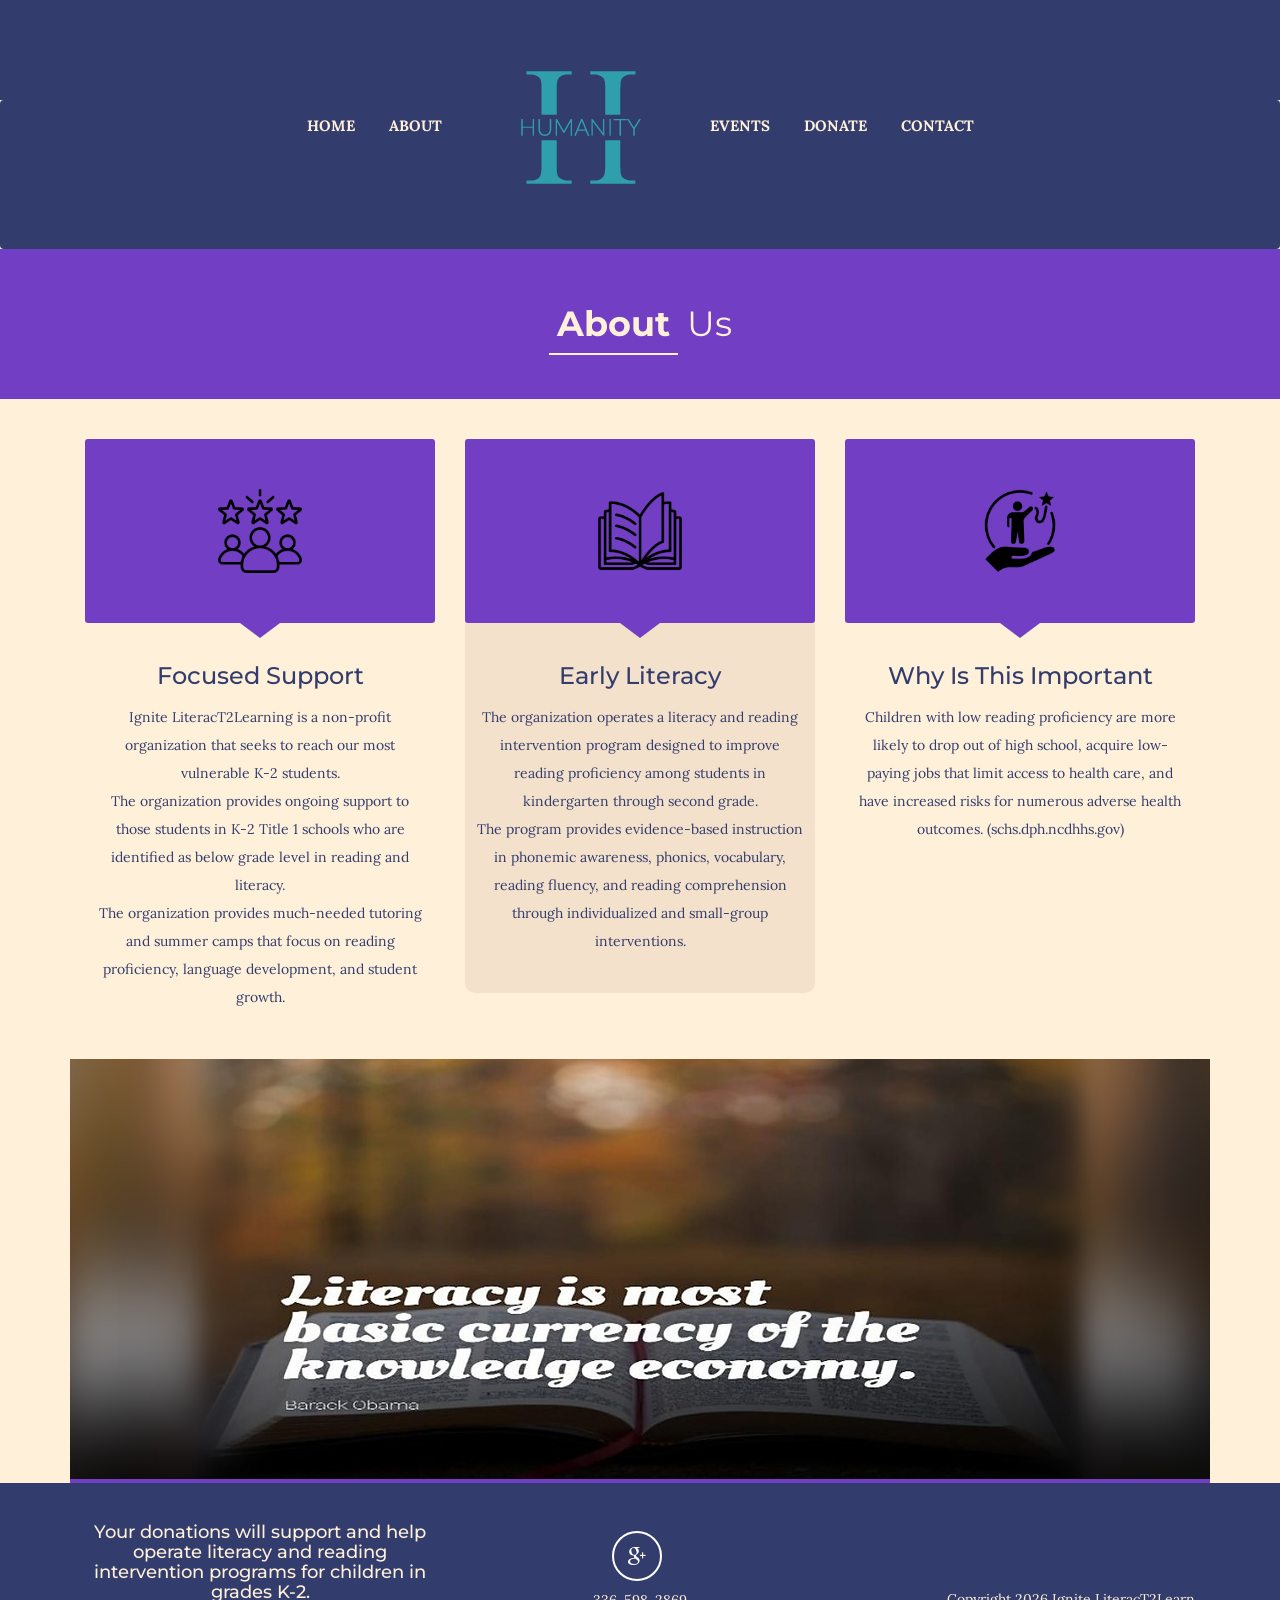
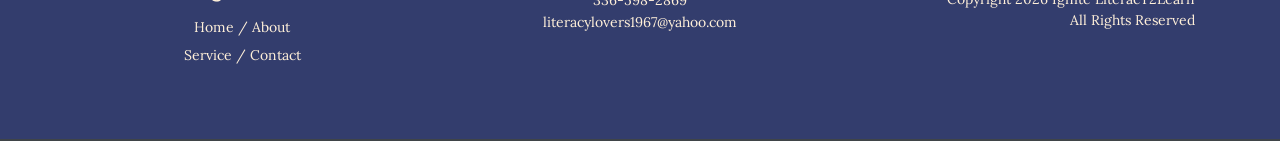
<file: about.html>
<!DOCTYPE html>
<html lang="en">
    <head>
        <meta http-equiv="content-type" content="text/html; charset=UTF-8">
        <meta charset="utf-8">
        <title>Ignite LiteracT2Learn</title>
        <meta name="generator" content="Bootply" />
        <meta name="viewport" content="width=device-width, initial-scale=1, maximum-scale=1">
        <!-- Latest compiled and minified CSS -->
        <link rel="stylesheet" href="css/bootstrap.min.css">
        <!--[if lt IE 9]>
            <script src="//html5shim.googlecode.com/svn/trunk/html5.js"></script>
        <![endif]-->
        <link href="css/styles.css" rel="stylesheet">
        <link rel="stylesheet" href="css/demo.css" />
        <link rel="stylesheet" href="css/testimonial.css" />
        <link rel="stylesheet" href="css/font-awesome.min.css">
        <link href='http://fonts.googleapis.com/css?family=Poiret+One' rel='stylesheet' type='text/css'>
    </head>
    <body>
    <div class="header container">
      <div class="visible-xs visible-sm col-xs-12 col-sm-12 text-center sm-logo">
        <a rel="home" href="index.html">
          <img src="img/logo.png" width="200" alt="logo">
        </a>
      </div>
    </div>
        <div class="navbar" role="navigation">
            <div class="navbar-header">
                <button type="button" class="navbar-toggle" data-toggle="collapse" data-target=".navbar-collapse">
                <span class="sr-only">Toggle navigation</span>
                <span class="icon-bar"></span>
                <span class="icon-bar"></span>
                <span class="icon-bar"></span>
                </button>
            </div>
            <div class="collapse navbar-collapse">
                <ul class="nav navbar-nav">
                    <li><a href="index.html">Home</a></li>
                    <li class="selected"><a href="about.html">About</a></li>
                    <li class= "hidden-xs hidden-sm">
                     <a rel="home" href="index.html"><img class="logo" src="img/logo.png" width="200" alt="logo"></a>
                    </li>
                    <li><a href="event.html">Events</a></li>
                    <li><a href="donate.html">Donate</a></li>
                    <li><a href="contact.html">Contact</a></li>
                </ul>
            </div>
        </div>
    <div class="divider col-sm-12 col-xs-12 col-md-12">
            <div class="header-text"><span>About</span> Us</div>
        </div>

     <div class="container">
                <div class="col-md-4">
                  <div class="service-features">
                  <div class="img-container">
                    <img src="images/costumer.png" alt="Service Features">
                  </div>
                    <h3>Focused Support</h3>
                    <p> Ignite LiteracT2Learning is a non-profit organization that seeks to reach our most vulnerable K-2 students. <br>The organization provides ongoing support to those students in K-2 Title 1 schools who are identified as below grade level in reading and literacy.<br> The organization provides much-needed tutoring and summer camps that focus on reading proficiency, language development, and student growth. </p>
                  </div>
                </div><!-- END ONE THIRD COLUMN -->

                <div class="col-md-4">
                  <div class="service-features service-features2">
                  <div class="img-container">
                    <img src="images/book.png" alt="Service Features">
                  </div>

                    <h3>Early Literacy</h3>
                    <p> The organization operates a literacy and reading intervention program designed to improve
reading proficiency among students in kindergarten through second grade.<br> The program
provides evidence-based instruction in phonemic awareness, phonics, vocabulary, reading
fluency, and reading comprehension through individualized and small-group interventions.</p>
                  </div>

                </div><!-- END ONE THIRD COLUMNS -->

                <div class="col-md-4">
                  <div class="service-features">
                  <div class="img-container">
                    <img src="images/nurturing.png" alt="Service Features">
                  </div>
                    <h3>Why Is This Important</h3>
                    <p>Children with low reading proficiency are more likely to drop out of high school, acquire low-paying jobs that limit access to health care, and have increased risks for numerous adverse health outcomes. (schs.dph.ncdhhs.gov)</p>
                  </div>
                </div><!-- END ONE THIRD COLUMNS -->

<div class="full-width-img">
                <img src="images/ab.jpg" alt="2016">
            </div>


            </div><!-- END ROW -->

    <!-- ============FOOTER============= -->

    <!-- ============FOOTER============= -->
      <footer id="footer"> 
        <div class="footer-content container">
          <div class="footer-adress text-center col-xs-12 col-sm-4 col-md-4">
                <h4>Your donations will support and help operate literacy and reading intervention programs for children in grades K-2.</h4>
                <ul class="footer-menus">
                  <li>Home /</li>
                  <li>About </li><br />
                  <li>Service /</li>
                  <li>Contact</li>
                </ul>
            </div>
            <div class="footer-second col-xs-12 col-sm-4 col-md-4">
              <div class="social-block text-center">
                <div class="social-share">
                  <i class="fa fa-2x  fa-google-plus"></i>
                </div>
              </div>
               <p class="text-center footer-text1"> 336-598-2869</p>
                <p class="text-center footer-text">literacylovers1967@yahoo.com</p></div>
            <div class="footer-third col-xs-12 col-sm-4 col-md-4">
              <div class="copyright">
                  <span>Copyright 2026 Ignite LiteracT2Learn</span><br>
                  <span>All Rights Reserved</span>
              </div>
            </div>
        </div>
        <div class="move-top-page">
      </div>
    </footer>

    <!-- script references -->
        <script src="js/jquery.min.js"></script>
        <script src="js/bootstrap.min.js"></script>
        <script src="js/nav-hover.min.js"></script>
        <script type="text/javascript" src="js/jquery.bxslider.min.js"></script>
        <script type="text/javascript" src="js/main.js"></script>
    <!-- Place in the <head>, after the three links -->
    <script>
     $('.testimonials-slider').bxSlider({
      slideWidth: 800,
      minSlides: 1,
      maxSlides: 1,
      slideMargin: 32,
      auto: true,
      autoControls: true
      });
    </script>
        <script type="text/javascript">
        </script>
    </body>
</html>
</file>
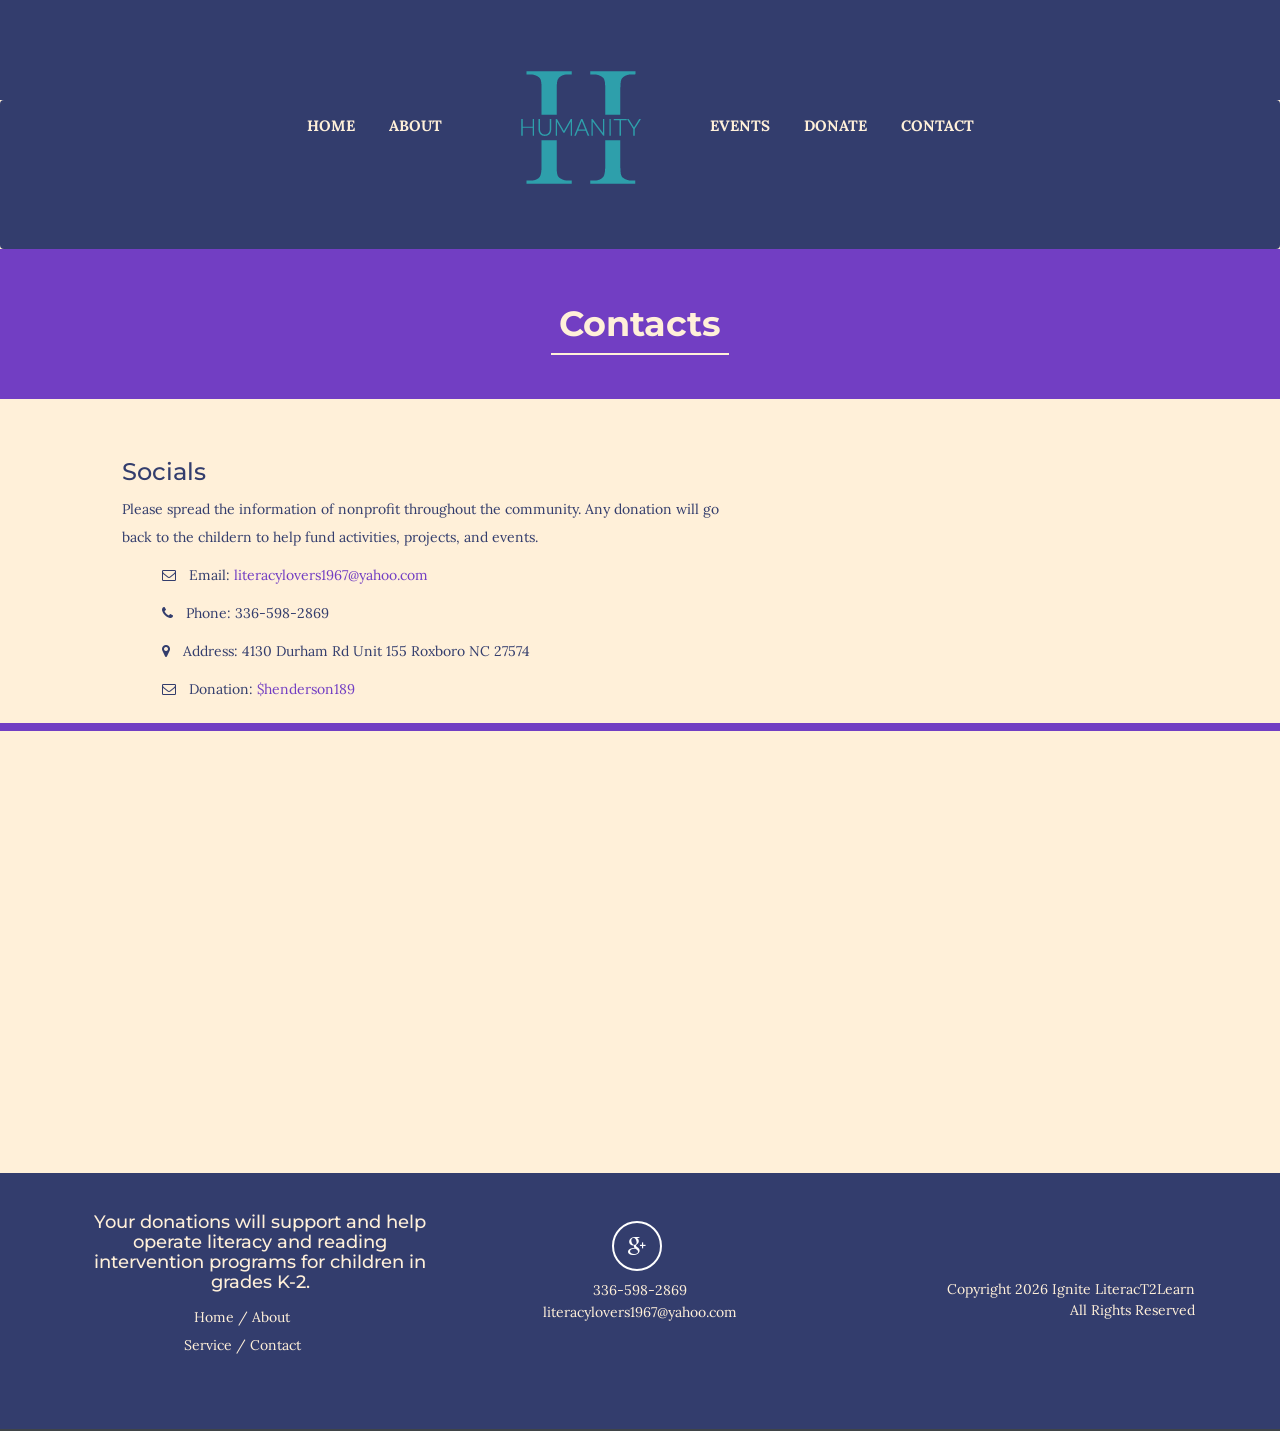
<file: contact.html>
<!DOCTYPE html>
<html lang="en">
    <head>
        <meta http-equiv="content-type" content="text/html; charset=UTF-8">
        <meta charset="utf-8">
        <title>Ignite LiteracT2Learn</title>
        <meta name="generator" content="Bootply" />
        <meta name="viewport" content="width=device-width, initial-scale=1, maximum-scale=1">
        <!-- Latest compiled and minified CSS -->
        <link rel="stylesheet" href="css/bootstrap.min.css">
        <!--[if lt IE 9]>
            <script src="//html5shim.googlecode.com/svn/trunk/html5.js"></script>
        <![endif]-->
        <link href="css/styles.css" rel="stylesheet">
        <link rel="stylesheet" href="css/demo.css" />
        <link rel="stylesheet" href="css/testimonial.css" />
        <link rel="stylesheet" href="css/font-awesome.min.css">
        <link href='http://fonts.googleapis.com/css?family=Poiret+One' rel='stylesheet' type='text/css'>
    </head>
    <body>
    <div class="header container">
      <div class="visible-xs visible-sm col-xs-12 col-sm-12 text-center sm-logo">
        <a rel="home" href="index.html">
          <img src="img/logo.png" width="200" alt="logo">
        </a>
      </div>
    </div>
        <div class="navbar" role="navigation">
            <div class="navbar-header">
                <button type="button" class="navbar-toggle" data-toggle="collapse" data-target=".navbar-collapse">
                <span class="sr-only">Toggle navigation</span>
                <span class="icon-bar"></span>
                <span class="icon-bar"></span>
                <span class="icon-bar"></span>
                </button>
            </div>
            <div class="collapse navbar-collapse">
                <ul class="nav navbar-nav">
                    <li><a href="index.html">Home</a></li>
                    <li><a href="about.html">About</a></li>
                    <li class= "hidden-xs hidden-sm">
                     <a rel="home" href="index.html"><img class="logo" src="img/logo.png" width="200" alt="logo"></a>
                    </li>
                    <li><a href="event.html">Events</a></li>
                    <li><a href="donate.html">Donate</a></li>
                    <li class="selected"><a href="contact.html">Contact</a></li>
                </ul>
            </div>
        </div>
     <div class="divider col-sm-12 col-xs-12 col-md-12">
            <div class="header-text"><span>Contacts</span></div>
        </div>

                    <div class="col-md-6 col-md-offset-1 col-sm-7 col-xs-12">

                        <div class="widget">
                            <h3 class="widget-title style5">Socials</h3>
                            <p>Please spread the information of nonprofit throughout the community. Any donation will go back to the childern to help fund activities, projects, and events.</p>
                            <ul class="clearfix">
                                <li>
                                    <p><span class="fa fa-envelope-o"></span>Email: <a href="literacylovers1967@yahoo.com">literacylovers1967@yahoo.com</a></p>
                                </li>
                                <li>
                                    <p><span class="fa fa-phone"></span>Phone: 336-598-2869</p>
                                </li>
                                <li>
                                    <p><span class="fa fa-map-marker"></span>Address: 4130 Durham Rd Unit 155 Roxboro NC 27574</p>
                                </li>
                                <li>
                                    <p><span class="fa fa-envelope-o"></span>Donation: <a href="https://www.paypal.com/ncp/payment/FCAS4KCHADWKU">$henderson189</a></p>
                                </li>
                            </ul>
                        </div>
                        <!-- widget -->

                    </div>
                    <!-- col-md-7 -->

                </div><!-- End Contact Form Area -->
            </div><!-- End Inner -->
          </div>
            <!-- wrapper -->
        </section>
        <div class="mapouter">
  <div class="gmap_canvas">
    <iframe 
      class="gmap_iframe" 
      width="100%" 
      frameborder="0" 
      scrolling="no" 
      marginheight="0" 
      marginwidth="0" 
      src="https://maps.google.com/maps?width=400&height=450&hl=en&q=4130+Durham+Rd+Unit+155+Roxboro+NC+27574&t=&z=14&ie=UTF8&iwloc=B&output=embed">
    </iframe>
  </div>
</div>

<style>
.mapouter {
  position: relative;
  text-align: right;
  width: 100%;
  height: 450px;
  overflow: hidden; /* prevents child overflow from causing layout overlap */
}
.gmap_canvas {
  overflow: hidden;
  background: none !important;
  width: 100%;
  height: 450px;
}
.gmap_iframe {
  width: 100% !important;
  height: 450px !important;
  border: 0;
}
</style>

    <!-- ============FOOTER============= -->

      <footer id="footer"> 
        <div class="footer-content container">
          <div class="footer-adress text-center col-xs-12 col-sm-4 col-md-4">
                <h4> Your donations will support and help operate literacy and reading intervention programs for children in grades K-2.</h4>
                <ul class="footer-menus">
                  <li>Home /</li>
                  <li>About </li><br />
                  <li>Service /</li>
                  <li>Contact</li>
                </ul>
            </div>
            <div class="footer-second col-xs-12 col-sm-4 col-md-4">
              <div class="social-block text-center">
                <div class="social-share">
                  <i class="fa fa-2x  fa-google-plus"></i>
                </div>
              </div>
               <p class="text-center footer-text1"> 336-598-2869</p>
                <p class="text-center footer-text">literacylovers1967@yahoo.com</p></div>
            <div class="footer-third col-xs-12 col-sm-4 col-md-4">
              <div class="copyright">
                  <span>Copyright 2026 Ignite LiteracT2Learn</span><br>
                  <span>All Rights Reserved</span>
              </div>
            </div>
        </div>
        <div class="move-top-page">
      </div>
    </footer>


  <!-- script references -->
    <script src="js/jquery.min.js"></script>
    <script src="js/bootstrap.min.js"></script>
    <script src="js/nav-hover.min.js"></script>
    <script type="text/javascript" src="js/jquery.bxslider.min.js"></script>
    <script type="text/javascript" src="js/main.js"></script>
    <!-- Place in the <head>, after the three links -->
    <script>
     $('.testimonials-slider').bxSlider({
      slideWidth: 800,
      minSlides: 1,
      maxSlides: 1,
      slideMargin: 32,
      auto: true,
      autoControls: true
      });
    </script>
    <script type="text/javascript">
    </script>
  </body>
</html>
</file>
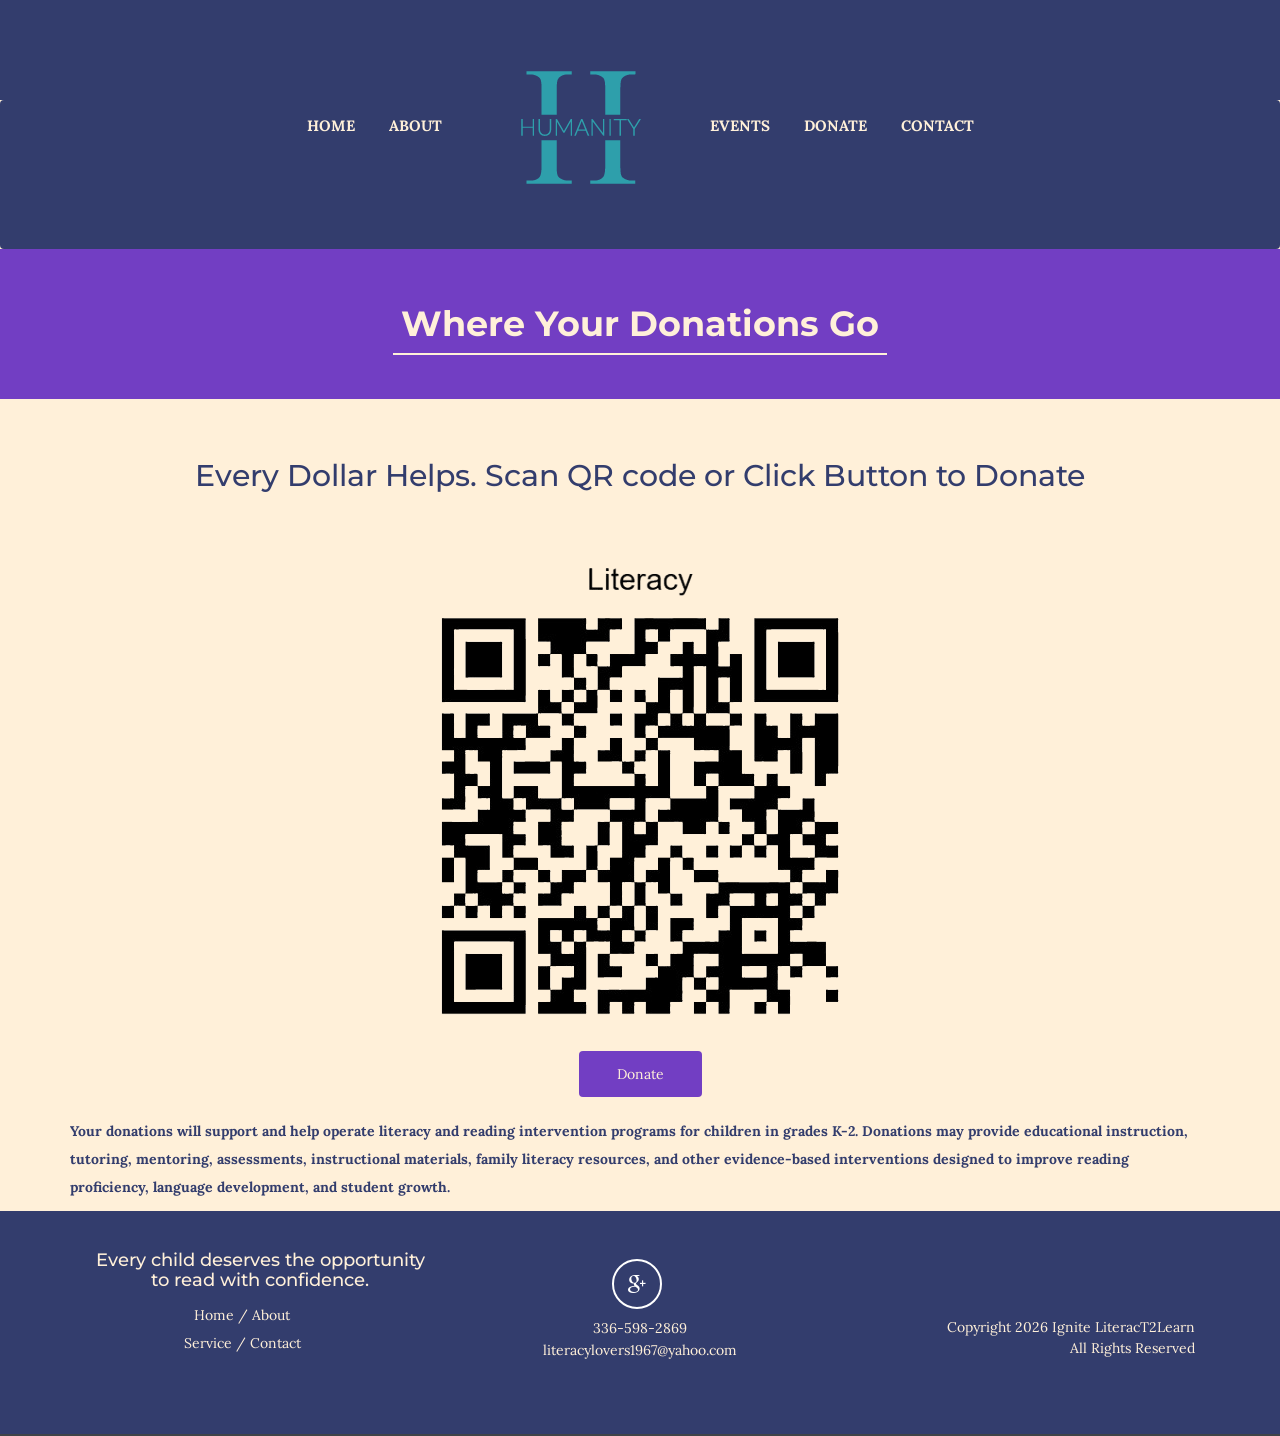
<file: donate.html>
<!DOCTYPE html>
<html lang="en">
    <head>
        <meta http-equiv="content-type" content="text/html; charset=UTF-8">
        <meta charset="utf-8">
        <title>Ignite LiteracT2Learn</title>
        <meta name="generator" content="Bootply" />
        <meta name="viewport" content="width=device-width, initial-scale=1, maximum-scale=1">
        <!-- Latest compiled and minified CSS -->
        <link rel="stylesheet" href="css/bootstrap.min.css">
        <!--[if lt IE 9]>
        <script src="//html5shim.googlecode.com/svn/trunk/html5.js"></script>
        <![endif]-->
        <link href="css/styles.css" rel="stylesheet">
        <link rel="stylesheet" href="css/demo.css" />
        <link rel="stylesheet" href="css/testimonial.css" />
        <link rel="stylesheet" href="css/font-awesome.min.css">
        <link href='http://fonts.googleapis.com/css?family=Poiret+One' rel='stylesheet' type='text/css'>
    </head>
    <body>
    <div class="header container">
      <div class="visible-xs visible-sm col-xs-12 col-sm-12 text-center sm-logo">
        <a rel="home" href="index.html">
          <img src="img/logo.png" width="200" alt="logo">
        </a>
      </div>
    </div>
        <div class="navbar" role="navigation">
            <div class="navbar-header">
                <button type="button" class="navbar-toggle" data-toggle="collapse" data-target=".navbar-collapse">
                <span class="sr-only">Toggle navigation</span>
                <span class="icon-bar"></span>
                <span class="icon-bar"></span>
                <span class="icon-bar"></span>
                </button>
            </div>
            <div class="collapse navbar-collapse">
                <ul class="nav navbar-nav">
                    <li><a href="index.html">Home</a></li>
                    <li><a href="about.html">About</a></li>
                    <li class= "hidden-xs hidden-sm">
                     <a rel="home" href="index.html"><img class="logo" src="img/logo.png" width="200" alt="logo"></a>
                    </li>
                    <li><a href="event.html">Events</a></li>
                    <li class="selected"><a href="donate.html">Donate</a></li>
                    <li><a href="contact.html">Contact</a></li>
                </ul>
            </div>
        </div>
        <div class="divider col-sm-12 col-xs-12 col-md-12">
            <div class="header-text"><span>Where Your Donations Go</span> </div>
        </div>
        <div class="col-md-12 container">
            <div class="donate-content">
              <div class="donate-body">
                <div class="accent-rule-short"></div>
                <h2>Every Dollar Helps. Scan QR code or Click Button to Donate</h2>
                <br>
                <img src="img/paypal-removebg-preview.png" alt="donate">
                <br>
                <a href="https://www.paypal.com/ncp/payment/FCAS4KCHADWKU">
                <button type="button" class="btn btn-tertiary btn-xl btn-rounded-edge" data-dismiss="donate">Donate</button>
              </a>
                <br><br>
            </div>
          </div>
        </div>
        <div class="container donate-text">
        <p><b>
          Your donations will support and help operate literacy and reading intervention programs for children in grades K-2. Donations may provide educational instruction, tutoring, mentoring, assessments, instructional materials, family literacy resources, and other evidence-based interventions designed to improve reading proficiency, language development, and student growth.
        </p>  </b>
        </div>
    </div><!-- stat -->
  </div>


    <!-- ============FOOTER============= -->

  <footer id="footer"> 
        <div class="footer-content container">
          <div class="footer-adress text-center col-xs-12 col-sm-4 col-md-4">
                <h4>Every child deserves the opportunity to read with confidence.</h4>
                <ul class="footer-menus">
                  <li>Home /</li>
                  <li>About </li><br />
                  <li>Service /</li>
                  <li>Contact</li>
                </ul>
            </div>
            <div class="footer-second col-xs-12 col-sm-4 col-md-4">
              <div class="social-block text-center">
                <div class="social-share">
                  <i class="fa fa-2x  fa-google-plus"></i>
                </div>
              </div>
               <p class="text-center footer-text1"> 336-598-2869</p>
                <p class="text-center footer-text">literacylovers1967@yahoo.com</p></div>
            <div class="footer-third col-xs-12 col-sm-4 col-md-4">
              <div class="copyright">
                  <span>Copyright 2026 Ignite LiteracT2Learn</span><br>
                  <span>All Rights Reserved</span>
              </div>
            </div>
        </div>
        <div class="move-top-page">
      </div>
    </footer>

    <!-- script references -->
        <script src="js/jquery.min.js"></script>
        <script src="js/bootstrap.min.js"></script>
        <script src="js/nav-hover.min.js"></script>
        <script type="text/javascript" src="js/jquery.bxslider.min.js"></script>
        <script type="text/javascript" src="js/main.js"></script>
    <!-- Place in the <head>, after the three links -->
    <script>
     $('.testimonials-slider').bxSlider({
      slideWidth: 800,
      minSlides: 1,
      maxSlides: 1,
      slideMargin: 32,
      auto: true,
      autoControls: true
      });
    </script>
        <script type="text/javascript">
        </script>
    </body>
</html>
</file>
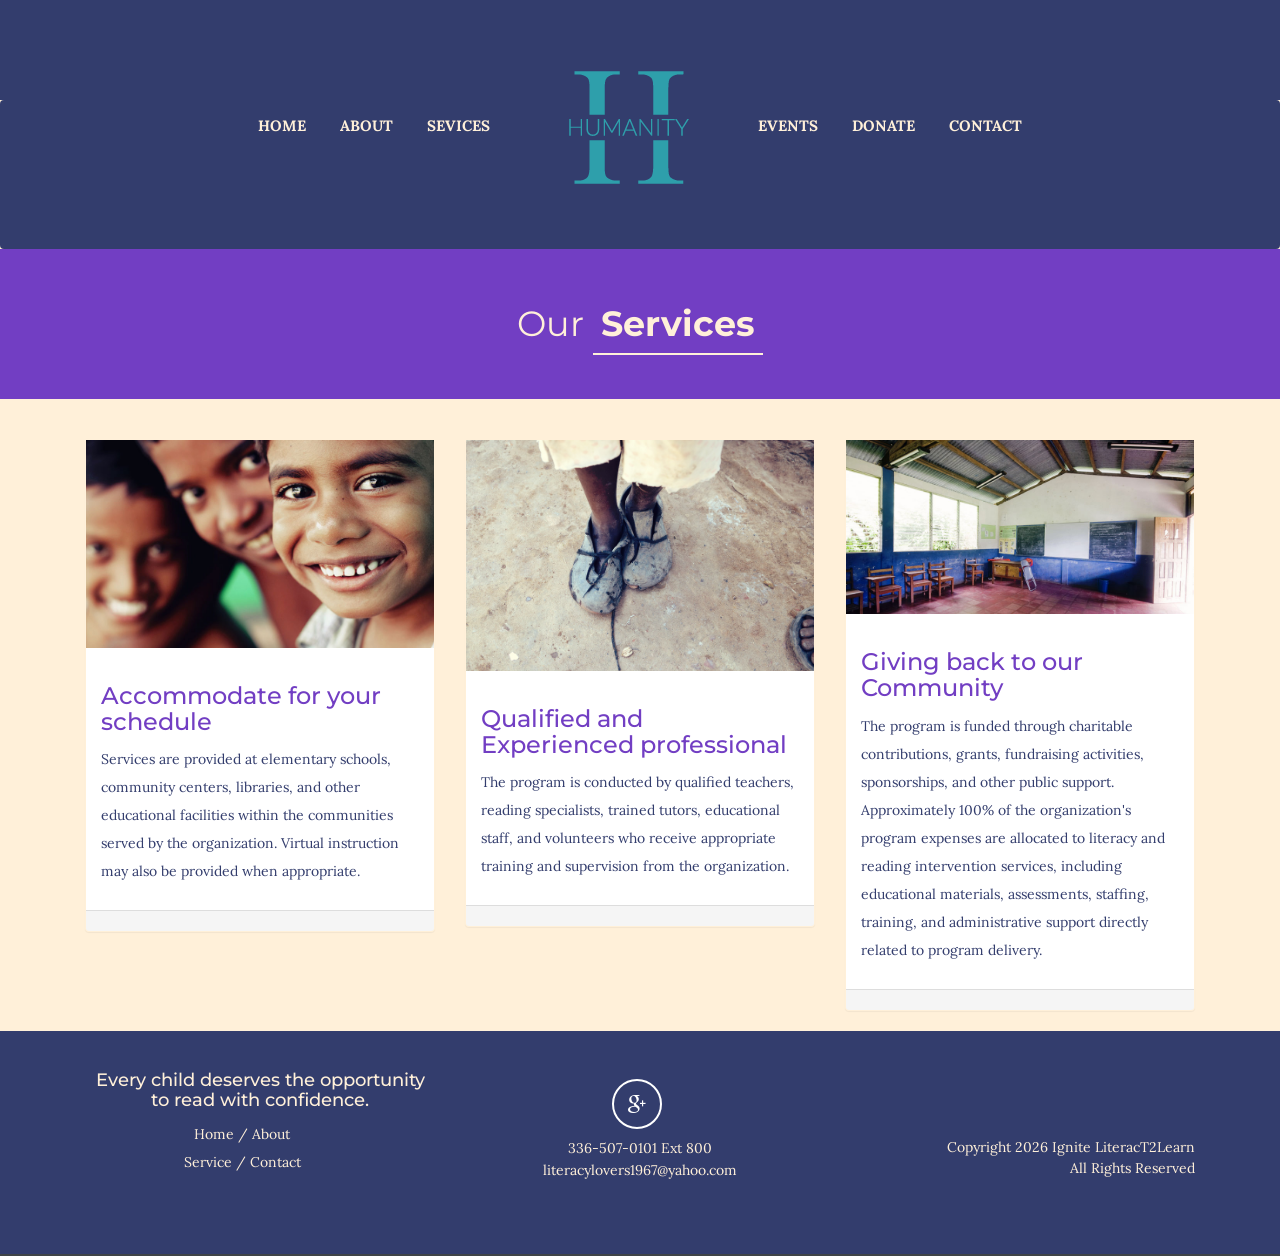
<file: service.html>
<!DOCTYPE html>
<html lang="en">
    <head>
        <meta http-equiv="content-type" content="text/html; charset=UTF-8">
        <meta charset="utf-8">
        <title>Ignite LiteracT2Learn</title>
        <meta name="generator" content="Bootply" />
        <meta name="viewport" content="width=device-width, initial-scale=1, maximum-scale=1">
        <!-- Latest compiled and minified CSS -->
        <link rel="stylesheet" href="css/bootstrap.min.css">
        <!--[if lt IE 9]>
            <script src="//html5shim.googlecode.com/svn/trunk/html5.js"></script>
        <![endif]-->
        <link href="css/styles.css" rel="stylesheet">
        <link rel="stylesheet" href="css/demo.css" />
        <link rel="stylesheet" href="css/testimonial.css" />
        <link rel="stylesheet" href="css/font-awesome.min.css">
        <link href='http://fonts.googleapis.com/css?family=Poiret+One' rel='stylesheet' type='text/css'>
    </head>
    <body>
    <div class="header container">
      <div class="visible-xs visible-sm col-xs-12 col-sm-12 text-center sm-logo">
        <a rel="home" href="index.html">
          <img src="img/logo.png" width="200" alt="logo">
        </a>
      </div>
    </div>
        <div class="navbar" role="navigation">
            <div class="navbar-header">
                <button type="button" class="navbar-toggle" data-toggle="collapse" data-target=".navbar-collapse">
                <span class="sr-only">Toggle navigation</span>
                <span class="icon-bar"></span>
                <span class="icon-bar"></span>
                <span class="icon-bar"></span>
                </button>
            </div>
            <div class="collapse navbar-collapse">
                <ul class="nav navbar-nav">
                    <li><a href="index.html">Home</a></li>
                    <li><a href="about.html">About</a></li>
                    <li class="selected"><a href="service.html">Sevices</a></li>
                    <li class= "hidden-xs hidden-sm">
                     <a rel="home" href="index.html"><img class="logo" src="img/logo.png" width="200" alt="logo"></a>
                    </li>
                    <li><a href="event.html">Events</a></li>
                    <li><a href="donate.html">Donate</a></li>
                    <li><a href="contact.html">Contact</a></li>
                </ul>
            </div>
        </div>
        <div class="divider col-sm-12 col-xs-12 col-md-12">
            <div class="header-text"> Our <span>Services</span></div>
        </div>

        <section id="blog-isotope" class="subpage bg-white">
        <div class="overlay-light">
            <div id="content" class="container">
                <!-- posts -->
                <div class="posts">
                    <!-- post 1 -->
                    <div class="post item col-md-4 col-xs-12 col-sm-4">
                           <div class="panel">
                                  <div class="panel-header">
                                     <img src="img/blog-bg-children-02.jpg" class="img-responsive"  alt="image"/>
                                  </div>
                                  <div class="panel-body">
                                       <h3 class="post-title"><a href="blog-post.html">Accommodate for your schedule</a></h3>

                                        <p>Services are provided at elementary schools, community centers, libraries, and other
educational facilities within the communities served by the organization. Virtual instruction
may also be provided when appropriate.</p>
                                  </div>
                                  <div class="panel-footer">
                                    <div class="clearfix"></div>
                                  </div>
                            </div>
                    </div>
                    <!-- post 2 -->
                    <div class="post item col-md-4 col-xs-12 col-sm-4">
                           <div class="panel">
                                  <div class="panel-header">
                                     <img src="img/gal-bg-feet-01.jpg" class="img-responsive"  alt="image"/>
                                  </div>
                                  <div class="panel-body">
                                       <h3 class="post-title"><a href="blog-post.html">Qualified and Experienced professional</a></h3>

                                        <p>The program is conducted by qualified teachers, reading specialists, trained tutors,
educational staff, and volunteers who receive appropriate training and supervision from
the organization.</p>
                                  </div>
                                  <div class="panel-footer">
                                    <div class="clearfix"></div>
                                  </div>
                            </div>
                    </div>
                    <!-- post 3 -->
                    <div class="post item col-md-4 col-xs-12 col-sm-4">
                           <div class="panel">
                                  <div class="panel-header">
                                     <img src="img/blog-bg-school-01.jpg" class="img-responsive"  alt="image"/>
                                  </div>
                                  <div class="panel-body">
                                       <h3 class="post-title"><a href="blog-post.html">Giving back to our Community</a></h3>

                                        <p>The program is funded through charitable contributions, grants, fundraising activities,
sponsorships, and other public support. Approximately 100% of the organization's program
expenses are allocated to literacy and reading intervention services, including educational
materials, assessments, staffing, training, and administrative support directly related to
program delivery.</p>
                                  </div>
                                  <div class="panel-footer">
                                    <div class="clearfix"></div>
                                  </div>
                            </div>
                    </div>


                <!-- pager -->
            </div>
         </div><!-- /end overlay -->
      </section><!--=== / END blog ===-->

    <!-- ============FOOTER============= -->
      <footer id="footer"> 
        <div class="footer-content container">
          <div class="footer-adress text-center col-xs-12 col-sm-4 col-md-4">
                <h4>Every child deserves the opportunity to read with confidence.</h4>
                <ul class="footer-menus">
                  <li>Home /</li>
                  <li>About </li><br />
                  <li>Service /</li>
                  <li>Contact</li>
                </ul>
            </div>
            <div class="footer-second col-xs-12 col-sm-4 col-md-4">
              <div class="social-block text-center">
                <div class="social-share">
                  <i class="fa fa-2x  fa-google-plus"></i>
                </div>
              </div>
               <p class="text-center footer-text1"> 336-507-0101 Ext 800</p>
                <p class="text-center footer-text">literacylovers1967@yahoo.com</p></div>
            <div class="footer-third col-xs-12 col-sm-4 col-md-4">
              <div class="copyright">
                  <span>Copyright 2026 Ignite LiteracT2Learn</span><br>
                  <span>All Rights Reserved</span>
              </div>
            </div>
        </div>
        <div class="move-top-page">
      </div>
    </footer>

  <!-- script references -->
    <script src="js/jquery.min.js"></script>
    <script src="js/bootstrap.min.js"></script>
    <script src="js/nav-hover.min.js"></script>
    <script type="text/javascript" src="js/jquery.bxslider.min.js"></script>
    <script type="text/javascript" src="js/main.js"></script>
    <!-- Place in the <head>, after the three links -->
    <script>
     $('.testimonials-slider').bxSlider({
      slideWidth: 800,
      minSlides: 1,
      maxSlides: 1,
      slideMargin: 32,
      auto: true,
      autoControls: true
      });
    </script>
    <script type="text/javascript">
    </script>
  </body>
</html>
</file>
<file: css/demo.css>
#wrapper {
	width: 100%;
	position: relative;
	margin: 0 auto;
}

.ads-container {
	background:#fff;
	width: 750px;
	margin: 0 auto 20px;
}


.attribution {
	padding: 3em 0;
	text-align: center;
	color: #fff;
	text-shadow: 1px 1px 1px rgba(0,0,0,0.2);
}

.attribution a {
	color: #fff;
}


/* Header Style */
.ddn-top {
	line-height: 60px;
	font-size: 11px;
	text-transform: uppercase;
	z-index: 9999;
	position: relative;
	background:#ED3131;
	-webkit-font-smoothing: antialiased;
	-webkit-box-shadow: inset 0 0 2.75em rgba(0,0,0,.5);
/* 300 */
	-moz-box-shadow: inset 0 0 2.75em rgba(0,0,0,.5);
/* 300 */
	box-shadow: inset 0 0 2.75em rgba(0,0,0,.5);
/* 300 */
}

.ddn-top a {
	padding: 0px 10px;
	letter-spacing: 1px;
	color: #fff;
	display: table;
	margin:0 auto;
	text-decoration: none;
}

.ddn-top a:hover {
	background: rgba(255,255,255,0.8);
	color: #000;
}

.ddn-top span.right {
	float: right;
}

.ddn-top span.right a {
	float: left;
	display: block;
}

@media only screen and ( max-width: 32.5em ) /* 520 */
{
	body
	{
		-webkit-box-shadow: inset 0 0 9.375em rgba( 0, 0, 0, .5 ); /* 150 */
		-moz-box-shadow: inset 0 0 9.375em rgba( 0, 0, 0, 5 ); /* 150 */
		box-shadow: inset 0 0 9.375em rgba( 0, 0, 0, .5 ); /* 150 */
	}
	.container,
	#wrapper
	{
		width: 100%;
		height: auto;
		position: static;
		padding: 3.125em 1.25em; /* 50 20 */
		margin: 0;
	}
}
</file>
<file: css/testimonial.css>
.bx-wrapper .testimonials-thumbnail {
    margin: 0px 0px 15px;
}

.bx-wrapper .testimonials-title {
    text-align: center;
    margin: 25px 15px 3px;
    font-size: 24px;
    line-height: 1;
}

.bx-wrapper .testimonials-carousel-thumbnail {
    width: 110px;
    max-width: 110px;
    float: left;
    margin-right: 20px;
}

.bx-wrapper .testimonials-carousel-thumbnail img {
    display: block;
    width: 110px;
    height: 110px;
    margin-right: 0;
    object-fit: cover;
    object-position: center;
    border-radius: 50%;
}

.bx-wrapper .testimonials-carousel-context {
    overflow: hidden;
}

.bx-wrapper .testimonials-name {
    font-size: 18px;
    margin-bottom: 15px;
    color: #000000;
    font-weight: 400;
}

.bx-wrapper span {
    font-size: 11px;
    margin-left: 10px;
    color: #aaa;
    font-family: Georgia, Arial, Helvetica, sans-serif;
    font-style: italic;
}

.bx-wrapper {
    position: relative;
    margin: 30px auto;
    padding: 0;
    width: 100%;
    *zoom: 1;
}

.bx-wrapper .slide {
    padding: 0;
    margin: 0;
    display: block;
}

.bx-wrapper .bx-viewport {
    padding: 10px;
    margin-left: 0;
    z-index: 1;
    width: 100%;
}

.bx-wrapper .bx-pager,
.bx-wrapper .bx-controls-auto {
    position: absolute;
    display: none;
    bottom: -30px;
    width: 100%;
}

.bx-wrapper .bx-loading {
    min-height: 50px;
    background: url(images/bx_loader.gif) center center no-repeat #fff;
    height: 100%;
    width: 100%;
    position: absolute;
    top: 0;
    left: 0;
    z-index: 2000;
}

.bx-wrapper .bx-pager {
    text-align: center;
    font-size: .85em;
    font-weight: bold;
    color: #666;
    padding-top: 20px;
}

.bx-wrapper .bx-pager .bx-pager-item,
.bx-wrapper .bx-controls-auto .bx-controls-auto-item {
    display: inline-block;
    *zoom: 1;
    *display: inline;
}

.bx-wrapper .bx-pager.bx-default-pager a {
    background: #666;
    text-indent: -9999px;
    display: block;
    width: 10px;
    height: 10px;
    margin: 0 5px;
    outline: 0;
    -moz-border-radius: 5px;
    -webkit-border-radius: 5px;
    border-radius: 5px;
}

.bx-wrapper .bx-pager.bx-default-pager a:hover,
.bx-wrapper .bx-pager.bx-default-pager a.active {
    background: #000;
}



.bx-wrapper .bx-next {
    position: absolute;
    top: 0;
    right: 0;
    width: 30px;
    border-left: 1px solid #ddd;
    height: 30px;
    cursor: pointer;
    background: #68ABBB url(../images/caousel-next.png) no-repeat 0 0;
}

.bx-wrapper .bx-prev {
    position: absolute;
    top: 0px;
    right: 30px;
    border-right: 1px solid #ddd;
    width: 30px;
    height: 30px;
    cursor: pointer;
    background: #68ABBB url(../images/caousel-prev.png) no-repeat 0 0;
}

.bx-wrapper .bx-controls-direction a {
    position: absolute;
    top: 0;
    margin-top: 0;
    margin-right: 0px;
    outline: 0;
    width: 30px;
    height: 30px;
    text-indent: -9999px;
    z-index: 9999;
}
</file>
<file: css/styles.css>
/*
Theme Name:Humanity
Theme URI:http://themewagon.com
Author:Themewagon
Author URI:http:themewagon.com/
Description:Humanity is a Multi page html template based on bootstrap 3
Version:1.0.0
License:GNU General Public License v2 or later
License URI:http://www.gnu.org/licenses/gpl-2.0.html
*/

@import url(http://fonts.googleapis.com/css?family=Varela+Round);
@import url(http://fonts.googleapis.com/css?family=Lato);
@import url(http://fonts.googleapis.com/css?family=Allerta+Stencil);
@import url(http://fonts.googleapis.com/css?family=Raleway:300);
@import url('https://fonts.googleapis.com/css2?family=Lora:ital,wght@0,400;0,500;0,600;1,400&display=swap');
@import url('https://fonts.googleapis.com/css2?family=Montserrat:wght@400;500;600;700&display=swap');

/*-------------------------------------------------------------------------------------------------------------------------------*/
/******* General ******/
/*-------------------------------------------------------------------------------------------------------------------------------*/
divider {
	height: 150px;
	width: 100%;
	background-attachment: inherit;
	margin: 45px 0 52px;
	text-align: center;
	color: white;
	background: url(../images/divider.jpg) no-repeat fixed center;
}
.header-text {
	position: relative;
	top: 29%;
	font-size: 35px;
	text-align: center;
	margin-bottom: 40px;
}
.connect-text{
	margin-top: 50px;
}

.header-text span {
	font-family: 'Allerta Stencil', sans-serif;
	padding: 8px;
	font-weight: bold;
	border-bottom: 2px solid;
}
body {
	background: rgba(153, 211, 213, 0.32);
	margin: 0px;
	padding: 0px;
	font-family: 'Varela Round', sans-serif;
	color: #354b5e;
}



.col-md-4.subscribe-form {
margin-bottom: 49px;
}

p, li {
	padding: 0;
	font-family: 'Raleway',sans-serif;
	font-weight: 300;
	font-size: 14px;
	line-height: 28px;
	color: #666;
	list-style: none;
}
/******* End General ******/

/*-------------------------------------------------------------------------------------------------------------------------------*/
/******* Header ******/
/*-------------------------------------------------------------------------------------------------------------------------------*/
@media (max-width: 991px) {
    .navbar-header {
        float: none;
    }
    .navbar-toggle {
        display: block;
    }
    .navbar-collapse {
        border-top: 1px solid transparent;
        box-shadow: inset 0 1px 0 rgba(255,255,255,0.1);
    }
    .navbar-collapse.collapse {
        display: none!important;
    }
    .navbar-nav {
        float: none!important;
        margin: 7.5px -15px;
    }
    .navbar-nav>li {
        float: none;
    }
    .navbar-nav>li>a {
        padding-top: 10px;
        padding-bottom: 10px;
    }
    .navbar-text {
        float: none;
        margin: 15px 0;
    }
    /* since 3.1.0 */
    .navbar-collapse.collapse.in {
        display: block!important;
    }
    .collapsing {
        overflow: hidden!important;
    }
    }

.header{
	margin-top: 20px;
	padding: 50px 0;
}
.heading-icon{
	margin-top: 79px;
	position: relative;
	display: inline-block;
	border-radius: 10px;
	padding: 20px 21px 16px;
	-webkit-box-shadow: 0px 0px 12px 1px rgba(0,0,0,0.11);
	-moz-box-shadow: 0px 0px 12px 1px rgba(0,0,0,0.11);
	box-shadow: 0px 0px 12px 1px rgba(0,0,0,0.11);
}
.main-text {
	margin-top: 20px;
}
p.text-center.sub-text {
	font-size: 19px;
	margin: 14px auto 38px;
	
	padding: 0 15px;
	line-height: 26px;
}
.first-line{
	max-width: 690px;
}
.next-line{
	max-width: 600px !important;
}
 li.selected a{
	color: black !important;
}
.nav .open>a, .nav .open>a:focus, .open>a:hover{
	background:none !important;
}
.dropdown-menu>li>a:focus, .dropdown-menu>li>a:hover {
	color: #262626;
	text-decoration: none;
	background-color: transparent;
}
@media (min-width: 991px){
.navbar .nav,
.navbar .nav > li {
  float:none;
  display:inline-block;
  *display:inline; /* ie7 fix */
  *zoom:1; /* hasLayout ie7 trigger */
  vertical-align: top;
}
.navbar-collapse.collapse {
	display: block!important;
	height: auto!important;
	padding-bottom: 0;
	overflow: visible!important;
	visibility: visible!important;
	text-align: center;
}
.navbar-inner {
  text-align:center;
}
}


.nav>li>a:focus, .nav>li>a:hover{
	text-decoration: none;
	background: none;
	transition: .3s;
}

.header-white .search {
	margin-top: 80px;
	width: 270px;
	background: #fff;
	border: 0px none;
}
.social-share {
	margin-top: 10px;
	font-size: 10px;
	color:white;
	display: inline-flex;
	padding: 4px;
}
.social-share .fa {
	background: transparent;
	padding: 14px;
	border-radius: 50%;
	width: 50px;
	height: 50px;
	text-align: center;
	border: 2px solid white;
	margin-right: 7px;
	position: relative;
	top: 4px;
	cursor: pointer;
}
.social-share  .fa:hover{
	cursor:pointer;
	color: white;
	background: #2494A0;
	transition:.3s;
}
.fa-2x{
	padding-right: 20px;
}
.navbar-toggle .icon-bar {
	background-color: #000 !important;
}

ul.nav.navbar-nav li a{
	color:#2494A0;
	text-transform: uppercase;
	font-weight: bold;
	font-size: 15px;
}
.logo {
	position: relative;
	top: -47px;
	left: 5px;
	border-bottom: none;
}
@media (max-width: 768px){
	.logo {
	position: relative;
	top: 5px;
	bottom: 5px;
	left: -18px;
	float:left;
	}
}


/******* Header End ******/
/*-------------------------------------------------------------------------------------------------------------------------------*/
/******* Fun Facts ******/
/*-------------------------------------------------------------------------------------------------------------------------------*/
.fun-fact{
	background:none;
	margin-top: 0;
	padding: 66px 0;
}
@media (min-width:991px){
	.fun-fact{
	margin-top: 10px;
	background:url(../images/donate.jpg) no-repeat fixed center;
	background-size: cover;
	padding: 66px 0;
}

.milestone-counter {
	background: rgba(112, 159, 205, 0.46);
	padding: 40px 10px;
}
}
.milestone-counter {
	background: rgba(0, 0, 0, 0.7);
	padding: 40px 10px;
}

.stat {
   padding:150px auto;
   text-align:center;
}
.highlight {
   color:white;
   padding:20px 0;
   font-weight:bold;
   display:block;
   overflow:hidden;
   margin-bottom:0;
   font-size:48px;
}
.stat i {
	color: #F9F9F9;
}
.milestone-details {
   font-weight:bold;
   font-size:18px;
   color: #FFF6F6;
}



/*-------------------------------------------------------------------------------------------------------------------------------*/
/******* Donations ******/
/*-------------------------------------------------------------------------------------------------------------------------------*/
.btn-block {
	margin-right: 10px;
	padding: 12px 37px;
	background: #68ABBB;
	margin-bottom: 10px;
}
.form-control {
	height: 47px;
}
.donate-body {
	margin: 0 auto;
	text-align: center;
}
.btn-tertiary{
	padding: 12px 37px;
	background: #68ABBB;
	color: white;
}


/*-------------------------------------------------------------------------------------------------------------------------------*/
/******* Team ******/
/*-------------------------------------------------------------------------------------------------------------------------------*/
@media (max-width: 480px){
.bx-wrapper .testimonials-carousel-thumbnail img {
    padding-right: 15px;
}
}

.avatar-team-member {
	width: 150px;
	height: 150px;
	overflow: hidden;
	margin: auto;
	border-radius: 50%;
	display: block;
	margin-bottom: 1em;
}
	.avatar-team-member img {
	width: 200px;
	height: auto;
	}
	#team{
		border-bottom:none;
	}

	#team .team .team-members{
		margin:30px auto 0;
	}

	.team-members .member{
		margin:15px auto;
		cursor: default;
		overflow: hidden;
	}

	.team-members .member .member-inner{
		position: relative;
	}

	.team-members .member a.team-image{
		display: block;
		width: 100%;
		height: auto;
		z-index: 2;
	}

	.team-members .member a.team-image img{
		width: 100%;
	}

	.inner-details .member-details{
		position: absolute;
		width: 100%;
		left:0;
		height: 100%;
		padding:15px;
		bottom:100%;
		margin:0;
		z-index: 3;
		opacity:0.9;
		background: #68ABBB;
		-webkit-transition: all 0.4s;
		-moz-transition: all 0.4s;
		transition: all 0.4s;
	}

	.inner-details .member-details .member-details-inner{
		position: relative;
		top:50%;
		text-align: center;
		-webkit-transform: translateY(-50%);
		-moz-transform: translateY(-50%);
		transform: translateY(-50%);
	}

/* Team Names, Descriptions */

	.team-members .member-details .member-name{
		color: white;
		margin-top:0;
		padding-top:0;
		font-size:30px;
	}

	.team-members .member-details .member-position{
		color:#8BC3A3;
		font-size:13px;
	}

	.team-members .member-details .member-description{
		color:#fff;
		font-size:13px;
	}

/* Team Socials */

	.member .member-details .member-details-inner .socials{
		margin:10px auto 0;
	}

	.member .member-details .member-details-inner .socials a{
		display: inline-block;
		color:white;
		font-size:1.2em;
		line-height:40px;
		width:40px;
		height:40px;
		background:rgba(0,0,0,0.25);
		-webkit-transition: all 0.3s;
		-moz-transition: all 0.3s;
		transition: all 0.3s;
		border-radius:50%;
	}
	.list-unstyled li a i.fa {
		font-size: 22px;
		background: rgb(43, 112, 158);
		padding: 8px;
		color: white;
		width: 35px;
	}

/* Team Rollover */

	.team-members .member:hover .member-details{
		bottom:0;
	}

	.member .member-details .member-details-inner .socials a:hover{
		background:rgba(0,0,0,1);
		border-radius:50%;
	}
@media (max-width:991px){
    .bx-wrapper .bx-controls-direction a{
        position: static !important;
        background: #68ABBB;
        color: white;
        padding: 10px;
        text-decoration: none;

    }
}
/*-------------------------------------------------------------------------------------------------------------------------------*/
/******* About ******/
/*-------------------------------------------------------------------------------------------------------------------------------*/
.service-features:hover {
	background: rgba(89, 195, 191, 0.09);
	border-radius: 10px;
	cursor: pointer;

}
h3.titleimg-card {
	color: rgb(15, 87, 127);
	padding: 5px;
}
p.img-card {
color: white;
font-weight: bold;
padding: 5px;
}
.service-features2{
	background: rgba(89, 195, 191, 0.09);
	border-radius: 10px;
	cursor: pointer;

}
.service-features p {
	margin: 0 0 10px;
	padding: 10px 10px 38px;
}
.service-features {
	text-align: center;

}
.service-features h3 {
	padding-top: 20px;
	margin-bottom: 4px;
}
.service-features .img-container {
	padding: 50px 45px;
	border-radius: 3px;
	background: #6799A0;
	/* width: 120px; */
	margin: 0 auto;
	position: relative;
}
.service-features .img-container i {
    font-size: 84px;
    color: #ffffff;
}
.service-features .img-container img {
    display: block;
    width: 84px;
    height: 84px;
    object-fit: contain;
    margin: 0 auto;
}
.service-features .img-container:after {
	content: '';
	position: absolute;
	width: 0;
	height: 0;
	border: 15px solid #6799A0;
	border-bottom: 0px solid transparent !important;
	border-right: 20px solid transparent !important;
	border-left: 20px solid transparent !important;
	left: 50%;
	bottom: -15px;
	margin-left: -20px;
}


/*-------------------------------------------------------------------------------------------------------------------------------*/
/******* Blog ******/
/*-------------------------------------------------------------------------------------------------------------------------------*/


section.blog {
	margin-top: 120px;
}
.blok-read-sm
{
	position: relative;
	float: left;
	width: 100%;
	height: auto;
	border: 1px solid #e1e8ed;
	background: #fff;
}

.blok-read-sm img
{
	width: 100%;
	height: auto;
}

.content-block .button-main {
	border: 1px solid rgba(47, 116, 116, 1);
	background: rgba(47, 116, 116, 1);
	padding: 20px 22px;
	line-height: 10px;
	color: white;
	text-transform: capitalize;
	float: left;
	cursor: pointer;
}

	.button-main.bg-fio-point:hover {
	background: none;
	border: 1px solid rgba(47, 116, 116, 1);
	color: rgba(47, 116, 116, 1);
	}

.hover-image
{
	position: relative;
	width: 100%;
	float: left;
}

.layer-block
{
	position: absolute;
	left: 0px;
	top: 0px;
	width: 100%;
	height: 100%;
	background: rgba(0,0,0,0.6);
	opacity: 0;
	transition: all 0.3s ease-in;
	-webkit-transition: all 0.3s ease-in;
	-moz-transition: all 0.3s ease-in;
	-o-transition: all 0.3s ease-in;
	-ms-transition: all 0.3s ease-in;
}

.layer-block:hover
{
	opacity: 1;
}

.editor-choice {
	position: absolute;
	top: 20px;
	left: 20px;
	background: #41657C;
	height: 30px;
	padding: 4px 11px;
	z-index: 8;
}

.editor-choice i
{
	font-size: 12px;
	color: #C8C5B8;
	padding-right: 5px;
}

.editor-choice a
{
	color: #C8C5B8;
	font-size: 12px;
}

.content-block
{
	position: relative;
	float: left;
	width: 100%;
	padding: 30px 30px 38px 30px;
}


.content-block p
{
	padding: 22px 0px 27px;
}

.content-block h4 a
{
	color: #354b5e;
}

.content-block h4 a:hover
{
	color: #8899a6;
}

.like-wrap
{
	position: relative;
	float: left;
	padding-left: 10px;
	padding-top: 10px;
}

.like-wrap .fa
{
	font-size: 16px;
	line-height: 32px;
	position: relative;
	float: left;
	padding-left: 30px;
	transition: all 0.3s ease-in;
	-webkit-transition: all 0.3s ease-in;
	-moz-transition: all 0.3s ease-in;
	-o-transition: all 0.3s ease-in;
	-ms-transition: all 0.3s ease-in;
}

.like-wrap .fa:hover
{
	opacity: 0.7;
}

.like-wrap span
{
	font-size: 14px;
	line-height: 30px;
	color: #ccd6dd;
	position: relative;
	float: left;
	padding-left: 8px;
}

.point-caption
{
	position: absolute;
	left: 0px;
	top: 38px;
	height: 18px;
	width: 6px;
}

.like-bottom
{
	position: relative;
	float: left;
}

.bottom-line
{
	position: absolute;
	left: 0px;
	bottom: 0px;
	width: 100%;
	height: 2px;
}

.top-line
{
	position: absolute;
	left: 0px;
	top: 0px;
	width: 100%;
	height: 2px;
}

.block-mag
{
	position: relative;
	float: left;
	margin-right: 33px;
	margin-top: -8px;
}


/*-------------------------------------------------------------------------------------------------------------------------------*/
/******* Carousel ******/
/*-------------------------------------------------------------------------------------------------------------------------------*/


.carousel {
    position: relative;
    top: 30px;
    margin-bottom: 35px;
    float: left;
    width: 100%;
}
.carousel-control.left ,.carousel-control.right  {
background: none;
}
.content-block{
	margin-top: 20px;
}
@media (max-width: 600px){
.carousel-caption {
font-family: 'Poiret One', cursive;
font-size: 24px !important;
font-weight: bold;
background: none;
}
}
.carousel-caption {
	font-family: 'Poiret One', cursive;
	text-transform: uppercase;
	font-size: 50px;
	font-weight: bold;
	background: rgba(152, 168, 173, 0.43);

}

/******* Carousel End ******/

.connect-wiget {
	/* float: left; */
	margin-left: 20px;
	margin: 0 auto;
	width: 100%;
}
.about-us .follow-block-wrap {
	width: 150px;
}

a:hover {
	text-decoration: none;
}
.connect-text{
	text-align: center;
}
.follow-block {
	display: inline;
	position: relative;
	float: left;
	padding: 19px 15px 20px 19px;
	cursor: pointer;
	width: 120px;
	text-align: center;
	text-decoration: none;
}
.bg-blue {
	background: #55acee;
}
.bg-pink {
	background: #ea4c89;
}
.bg-dark-blue {
	background: #35465c;
}
.bg-red {
	background: #dd4b39;
}
.bg-blue-f {
	background: #3f729b;
}
.bg-extra-red {
	background: #c92228;
}
.follow-block i {
	font-size: 24px;
	color: #fff;
}
.follow-block h6 {
	color: #fff;
	padding-top: 14px;
}
.follow-block span {
	font-size: 20px;
	color: #fff;
}


/*-------------------------------------------------------------------------------------------------------------------------------*/
/* ----- Subscribe ----- */
/*-------------------------------------------------------------------------------------------------------------------------------*/

.subscribe {
	position: relative;
	float: left;
	width: 100%;
	background: #fff;
	border: 1px solid #e1e8ed;
	border-radius: 3px;
	padding: 35px 29px;
}
@media (max-width: 991px){
	.subscribe {
	margin-top: 40px;
	}
}
.email-field input
{
	height: 60px;
	position: relative;
	width: 100%;
	letter-spacing: 0.6px;
	padding-left: 18px;
	border: 1px solid #e1e8ed;
	border-radius: 3px;
}

.email-field input:focus
{
	color: #354b5e;
	border: 1px solid #354b5e;
}

.email-field .fa
{
	position: relative;
	margin-right: 17px;
	margin-top: -37px;
	font-size: 18px;
	float: right;
}

.email-field .button-main {
	padding: 9px 27px;
	font-size: 20px;
}

.email-field span
{
	font-size: 12px;
	line-height: 30px;
	color: #8899a6;
	width: 100%;
	position: relative;
	float: left;
	padding-top: 10px;
	letter-spacing: 0.4px;
}

.email-input
{
	height: 60px;
	width: 100%;
	font-size: 16px;
	line-height: 32px;
	padding-left: 0px;
	margin: 29px 0px 30px;
}
/******* Subscribe End ******/

/*-------------------------------------------------------------------------------------------------------------------------------*/
/* -----Contact ----- */
/*-------------------------------------------------------------------------------------------------------------------------------*/
#contact{
    padding:10px 0 10px;
  }
.fa-envelope-o,.fa-phone,.fa-fax,.fa-map-marker{
	padding-right: 13px;
}
  .contact-text{
    margin:45px auto;
  }

  .mail-message-area{
    width:100%;
    padding:0 15px;
  }

  .mail-message{
    width: 100%;
    background:rgba(255,255,255, 0.8) !important;
    -webkit-transition: all 0.7s;
    -moz-transition: all 0.7s;
    transition: all 0.7s;
    margin:0 auto;
    border-radius: 0;
  }

  .not-visible-message{
    height:0px;
    opacity: 0;
  }

  .visible-message{
    height:auto;
    opacity: 1;
    margin:25px auto 0;
  }

/* Input Styles */

  .form {
	width: 100%;
	padding: 15px;
	background: transparent;
	border: 1px solid rgba(104, 171, 187, 1);
	margin-bottom: 25px;
	color: #68ABBB !important;
	font-size: 13px;
	-webkit-transition: all 0.4s;
	-moz-transition: all 0.4s;
	transition: all 0.4s;
}

  .form:hover{
    border:1px solid #8BC3A3;
  }

  .form:focus{
    color: white;
    outline: none;
    border:1px solid #8BC3A3;
  }

  .textarea{
    height: 120px;
    max-height: 120px;
    max-width: 100%;
  }

/* Generic Button Styles */

  .button{
    padding:8px 12px;
    background:#0A5175;
    display: block;
    width:120px;
    margin:10px 0 0px 0;
    border-radius:3px;
    -webkit-transition: all 0.3s;
    -moz-transition: all 0.3s;
    transition: all 0.3s;
    text-align:center;
    font-size:0.8em;
    box-shadow: 0px 1px 4px rgba(0,0,0, 0.10);
    -moz-box-shadow: 0px 1px 4px rgba(0,0,0, 0.10);
    -webkit-box-shadow: 0px 1px 4px rgba(0,0,0, 0.10);
  }

  .button:hover{
    background:#8BC3A3;
    color:white;
  }
  .contact-form-full{
  	margin-bottom: 20px;

  }
/* Send Button Styles */

  .form-btn {
	width: 100%;
	display: block;
	height: auto;
	padding: 15px;
	color: #A9A9A9;
	background: transparent;
	border: 1px solid rgb(104, 171, 187);
	border-radius: 3px;
	outline: none;
	-webkit-transition: all 0.3s;
	-moz-transition: all 0.3s;
	transition: all 0.3s;
	margin: auto;
	box-shadow: 0px 1px 4px rgba(0,0,0, 0.10);
	-moz-box-shadow: 0px 1px 4px rgba(0,0,0, 0.10);
	-webkit-box-shadow: 0px 1px 4px rgba(0,0,0, 0.10);
}

 .form-btn:hover {
	background: #287676;
	color: white;
}

  .form-btn:active{
    opacity: 0.9;
  }
/*-------------------------------------------------------------------------------------------------------------------------------*/
/* -----Services ----- */
/*-------------------------------------------------------------------------------------------------------------------------------*/
.panel{
	background: none;
}
.panel-body {
	padding: 15px;
	background: white;
}
/*-------------------------------------------------------------------------------------------------------------------------------*/
/* -----Event Tabs ----- */
/*-------------------------------------------------------------------------------------------------------------------------------*/
.nav-tabs>li.active>a{
	color: white;
	cursor: default;
	background-color:#6CA8D1;
	border: 1px solid #ddd;
	border-bottom-color: transparent;
}
.nav-tabs>li.active>a:focus{
	background-color:transparent;
	border: 2px solid #6CA8D1;
	color: #6CA8D1;
}
.nav-tabs>li.active>a:hover {
	color: #6CA8D1;
}
#exTab1 .tab-content {
  color : white;
  background-color: #428bca;
  padding : 5px 15px;
}
.nav-tabs {
	border-bottom: none;
	padding-bottom: 10px;
}
.nav-tabs>li>a,.nav-tabs>li.active>a,.nav-tabs>li>a:hover , .nav-tabs>li>a:focus {
	background: rgb(108, 168, 209);
	padding: 11px;
	width: 240px;
	text-align: center;
	font-weight: bold;
	color: white;
	font-size: 19px;
	margin-bottom: 4px;
}
button.button-info {
	padding: 6px;
	color: rgb(26, 104, 121);
	background: transparent;
	border-radius: 1px;
	margin-right: 11px;
	float: left;
	border: 2px solid rgb(108, 168, 209);
}
#exTab2 h3 {
	color: rgb(51, 122, 183);
	padding: 5px 15px;
}
.blog-event {
	margin: 40px 0 85px;
}
.featured-img {
	float: left;
	padding-right: 25px;
}
/* remove border radius for the tab */

#exTab1 .nav-pills > li > a {
  border-radius: 0;
}

/* change border radius for the tab , apply corners on top*/

#exTab3 .nav-pills > li > a {
  border-radius: 4px 4px 0 0 ;
}

#exTab3 .tab-content {
  color : white;
  background-color: #428bca;
  padding : 5px 15px;
}


/*-------------------------------------------------------------------------------------------------------------------------------*/
/* ----- Work-Block ----- */
/*-------------------------------------------------------------------------------------------------------------------------------*/



.box-img {
	border: 1px solid #0C93B2;
	position: relative;
	display: block;
	background-color: rgba(230, 230, 230, 0.55);
	padding: 28px 23px 31px;
	margin-top: 2px;
}
.box-text {
	border: 1px solid #0C93B2;
	position: relative;
	display: block;
	background:url(../img/white.jpg);
	padding: 28px 23px 31px;
}
@media (max-width:1100px){

    section.work-block {
    padding: 15px !important;
}

.box-img {
    padding: 1px;
    }
}

 section.work-block{
    background:url(../img/bg.jpg) center center/cover no-repeat fixed;
    -webkit-background-size:cover;
    -moz-background-size:cover;
    -o-background-size:cover;
    width:100%;
    float:left;
    padding: 115px;
    margin: 80px 0 0;
 }

 /*-------------------------------------------------------------------------------------------------------------------------------*/
/* FOOTER*/
/*-------------------------------------------------------------------------------------------------------------------------------*/
.left-side{
	float: left;
}
.right-side{
	float: right;
}
footer{
	position: relative;
	float: left;
	width: 100%;
	overflow: hidden;
	background: #395B71;
	color: white;
}
.footer-menus li{
	cursor: pointer;
}
.footer-text {
	color: white;
	margin-top: -16px;
}
.footer-text1{
	color: white;
	margin-top: 5px;
	}
.copyright span{
	color: white;
	font-size: 14px;
}
.footer-content{
	margin-top:30px;
}
.footer-menus li {
	display: inline;
	color: white;
	left: -38px;
	position: relative;
}
.move-top-page {
	position: relative;
	float: left;
	width: 100%;
	border: 1px solid #3f4448;
	margin-top: 60px;
}
.footer-bottom-content {
	position: relative;
	float: left;
	width: 100%;
}
.button-totop {
	position: absolute;
	top: -35px;
	right: 0px;
	width: 70px;
	height: 70px;
	border-radius: 50%;
	z-index: 500;
	background: #fff;
	cursor: pointer;
	transition:all 0.3s ease-in;
	-webkit-transition:all 0.3s ease-in;
	-moz-transition:all 0.3s ease-in;
	-o-transition:all 0.3s ease-in;
	-ms-transition:all 0.3s ease-in;
}
.button-totop:hover {
	background: #31A1AC;
}
.button-totop .fa {
	font-size: 24px;
	color: #130F0F;
	position: absolute;
	right: 28px;
	top: 22px;
	cursor: pointer;
	transition:all 0.3s ease-in;
	-webkit-transition:all 0.3s ease-in;
	-moz-transition:all 0.3s ease-in;
	-o-transition:all 0.3s ease-in;
	-ms-transition:all 0.3s ease-in;
}
.button-totop:hover .fa {
	color:#fff;
}
.footer-bottom-content nav {
	position: relative;
	float: left;
	padding: 53px 0px;
}
.footer-bottom-content nav a {
	font-size: 14px;
	line-height: 30px;
	color: #8899a6;
	margin-right: 35px;
}
.footer-bottom-content nav a:hover {
	color: #dd4b39;
}
.copyright {
	position: relative;
	float: right;
	font-size: 12px;
	line-height: 20px;
	color: #66757f;
	text-align: right;
	margin-top: 76px;
}

.white-footer {
	background: #effafe;
}
.white-footer .footer-wrap {
	background: #effafe;
}
.white-footer .button-totop {
	background: #8899a6;
}
.white-footer .button-totop .fa {
	color: #fff;
}
.white-footer .button-totop:hover {
	background: #dd4b39;
}
.white-footer .footer-flikr h4 {
	color:#354b5e;
}
.white-footer .footer-link h4 {
	color:#354b5e;
}
.white-footer .footer-write h4 {
	color:#354b5e;
}
.white-footer .footer-adress-block h3 {
	color: #ccd6dd;
}
.white-footer .move-top-page {
	border: 1px solid #d1dce0;
}
.white-footer .footer-write .button-main.bg-grey {
	color:#8899a6;
	border: 1px solid #8899a6;
}
.white-footer .footer-write .button-main.bg-grey:hover {
	color:#fff; border: 0px none;
}

.thank {
	position: fixed;
	text-align: center;
	width: 100%;
	height: 100%;
	left: 0px;
	top: 0px;
}
.th-caption {
	position: absolute;
	left: 50%;
	margin-left: -150px;
	top: 50%;
	margin-top: -40px;
	width: 300px;
	height: 80px;
}
.th-caption h2 {
	font-size: 50px;
}

@media screen and (max-width: 1095px) {
    .footer-adress-block {
    	width: 33.3333%;
    }
    .footer-flikr {
    	width: 33.3333%;
    }
    .footer-link {
    	width: 33.3333%;
    }
    .footer-write {
    	width: 100%;
    }
    .footer-write .button-main {
    	margin-right: 70px;
    }
    .footer-write .button-main.bg-fio-point {
    	float: right;
    	margin-right: 0px;
    }
}
@media screen and (max-width: 980px) {
    .sidebar-white {
    	padding-top: 60px;
    }
    footer {
    	margin-top: 80px;
    }
    .footer-adress-block {
    	padding-left: 20px;
    }
    .padding-none.container {padding-left:15px;
    	padding-right:15px;
    }
}
@media screen and (max-width: 786px) {
    .sidebar-white {
    	padding-bottom: 0px;
    }
    .footer-write {
    	text-align: center;
    }
    .footer-write .button-main {
    	width: 80%;
    	float: none;
    	display: inline-block;
    	position: relative;
    	margin-right: 0px;
    }
    .footer-write .button-main.bg-fio-point {
    	position: relative;
    	float: none;
    	display: inline-block;
    }
    .button-totop {
    	right: 20px;
    }
    .copyright {
    	padding-right: 20px;
    	width: 100%;
    	float: left;
    	text-align: center;
    	padding-top: 0px;
    	padding-bottom: 30px;
    }
    .footer-bottom-content {
    	text-align: center;
    }
    .footer-bottom-content nav {float: none;
    	display: inline-block;
    	text-align: center;
    }
    .footer-flikr {
    	width: 50%;
    	padding-right: 20px;
    }
    .footer-adress-block {
    	width: 50%;
    }
    .footer-link {
    	width: 100%;
    	padding-left: 20px;
    }
    .footer-link ul li {
    	width: auto;
    	 margin-right: 20px;
    	}
}
@media screen and (max-width: 540px) {
    .footer-adress-block {
    	width: 100%;
    }
    .footer-flikr {
    	width: 100%;
    	padding-left: 20px;
    }
    .footer-flikr h4 {
    	padding-top: 40px;
    }
    .footer-link h4 {
    	padding-top: 40px;
    }
    .footer-write h4 {
    	padding-top: 40px;
    }
}
@media screen and (max-width: 360px) {
    .footer-write .button-main {
    	padding: 0px;
    }
    .footer-bottom-content nav {
    	margin-left: 20px;
    	margin-right: 20px;
    }
    .footer-bottom-content nav a {
    	margin-right: 30px;
    }
}
/* ============================================
   Ignite LiteracT2Learn — Donation Theme Override
   Built against the site's real styles.css / demo.css / testimonial.css
   Loaded AFTER those files so plain-specificity rules below
   win on cascade order alone; !important is used only where
   the original file has !important or defines the same
   selector more than once (e.g. inside a media query).

   Palette:
   --maroon  #333D6D  primary text / trust — was #BE1A1A (dark surfaces / body text)
   --rust    #723EC3  headings / CTAs — was #D0311E (large text sections: headings,
                                  h3 titles, testimonial names, tab labels)
   --cream   #FFF0D9  background — was #F8EBAB (background / light text on dark)
   --blue    #FFCF95  warm accent / hover — was #F7D87F
   ============================================ */

:root{
  --maroon:#333D6D;
  --rust:#723EC3;
  --cream:#FFF0D9;
  --blue:#FFCF95;
}

/* ---------- General / body ---------- */
body{
  background: var(--cream);
  color: var(--maroon);
}
p, li{
  color: var(--maroon);
}
a{ color: var(--rust); }
a:hover{ color: var(--blue) !important; }

.divider{
  background-color: var(--rust);
  color: var(--cream);
  display: flex;
  align-items: center;
  justify-content: center;
  min-height: 150px;
  padding-top: 40px;
  padding-bottom: 40px;
  margin-bottom: 40px;
}
.header-text{
  color: var(--cream);
  position: static;
  top: auto;
  margin-bottom: 0;
}
.header-text span{
  color: var(--cream);
  border-bottom-color: var(--cream);
}

/* ---------- Header / Navbar ---------- */
.header.container{
  background: var(--maroon);
  width: 100%;
  max-width: 100%;
  margin-top: 0;
  margin-left: 0;
  margin-right: 0;
  padding-left: 0;
  padding-right: 0;
}

.navbar{
  background: var(--maroon);
  margin-bottom: 0;
}
.navbar .navbar-collapse{ background: var(--maroon); }
ul.nav.navbar-nav li a{
  color: var(--cream) !important;
}
ul.nav.navbar-nav li a:hover{
  color: var(--blue) !important;
}
li.selected a{
  color: var(--blue) !important;
}
.navbar-toggle .icon-bar{
  background-color: var(--cream) !important;
}
.navbar-toggle{ border-color: var(--cream); }

.social-share .fa:hover{
  background: var(--blue);
}

/* ---------- Hero / carousel (index) ---------- */
.carousel-inner{
  height: 580px;
}
.carousel-inner > .item{
  height: 580px;
}
.carousel-inner > .item > img{
  width: 100%;
  height: 580px;
  object-fit: cover;
  object-position: center;
}
@media (max-width: 768px){
  .carousel-inner,
  .carousel-inner > .item,
  .carousel-inner > .item > img{
    height: 350px;
  }
}
.carousel-caption{
  background: rgba(51, 61, 109, 0.55);
  color: var(--cream);
}

/* ---------- Fun facts / milestone counters (collection.html) ---------- */
.milestone-counter{
  background: rgba(51, 61, 109, 0.55) !important;
}
.highlight{ color: var(--cream); }
.milestone-details{ color: var(--cream); }
.stat i{ color: var(--cream); }

/* ---------- Donation buttons ---------- */
.btn-block{
  background: var(--rust);
  color: var(--cream);
}
.btn-block:hover,
.btn-block:focus{
  color: var(--cream);
}
.btn-tertiary{
  background: var(--rust);
  color: var(--cream);
}
.btn-primary{
  background-color: var(--rust);
  border-color: var(--rust);
  color: var(--cream);
}
.btn-primary:hover,
.btn-primary:focus,
.btn-primary:active{
  background-color: var(--maroon);
  border-color: var(--maroon);
  color: var(--blue);
}

/* ---------- About page: service features ---------- */
.service-features .img-container{
  background: var(--rust);
}
.service-features .img-container:after{
  border-color: var(--rust);
  border-bottom-color: transparent !important;
  border-right-color: transparent !important;
  border-left-color: transparent !important;
}
.service-features .img-container i{
  color: var(--cream);
}
.service-features:hover,
.service-features2{
  background: rgba(116, 52, 43, 0.08);
}
h3.titleimg-card{
  color: var(--rust);
}
p.img-card{
  color: #fff;
}
.box-img{
  border-color: var(--rust);
}
.box-text{
  border-color: var(--rust);
}

/* ---------- Buttons used in content blocks / subscribe ---------- */
.button-main{
  background: var(--rust);
  border: 1px solid var(--rust);
  color: var(--cream);
}
.button-main:hover{
  background: var(--maroon);
  border-color: var(--maroon);
  color: var(--blue);
}
.content-block .button-main{
  border-color: var(--rust);
  background: var(--rust);
}
.button-main.bg-fio-point:hover{
  background: none;
  border-color: var(--rust);
  color: var(--rust);
}
.editor-choice{
  background: var(--rust);
}
.content-block h4 a{
  color: var(--maroon);
}
.content-block h4 a:hover{
  color: var(--blue);
}

/* ---------- Subscribe form (index.html) ---------- */
.subscribe{
  border-color: var(--rust);
}
.email-field input:focus{
  color: var(--maroon);
  border-color: var(--maroon);
}

/* ---------- Contact form ---------- */
.form{
  border-color: var(--rust);
  color: var(--rust) !important;
}
.form:hover, .form:focus{
  border-color: var(--blue);
}
.form-btn{
  border-color: var(--rust);
  color: var(--rust);
}
.form-btn:hover{
  background: var(--rust);
  color: var(--cream);
}
.button{
  background: var(--rust);
}
.button:hover{
  background: var(--blue);
  color: var(--maroon);
}

/* ---------- Event tabs (event.html) ---------- */
.nav-tabs > li > a,
.nav-tabs > li.active > a,
.nav-tabs > li > a:hover,
.nav-tabs > li > a:focus{
  background: var(--rust);
  color: var(--cream);
}
.nav-tabs > li.active > a:focus{
  background-color: transparent;
  border-color: var(--rust);
  color: var(--rust);
}
.nav-tabs > li.active > a:hover{
  color: var(--rust);
}
#exTab1 .tab-content,
#exTab3 .tab-content{
  background-color: var(--rust);
  color: var(--cream);
}
button.button-info{
  color: var(--rust);
  border-color: var(--rust);
}
#exTab2 h3{
  color: var(--rust);
}
.progress-bar{
  background-color: var(--blue);
}

/* ---------- Team-style hover panels (reused pattern) ---------- */
.inner-details .member-details{
  background: var(--rust);
}
.team-members .member-details .member-position{
  color: var(--blue);
}

/* ---------- Footer ---------- */
footer, #footer{
  background: var(--maroon);
  color: var(--cream);
}
.footer-text, .footer-text1, .footer-menus li, .copyright span{
  color: var(--cream);
}
.footer-bottom-content nav a{
  color: var(--cream);
}
.footer-bottom-content nav a:hover{
  color: var(--blue);
}
.copyright{
  color: rgba(237, 219, 194, 0.7);
}
.button-totop:hover{
  background: var(--blue);
}
.button-totop .fa{
  color: var(--rust);
}
.button-totop:hover .fa{
  color: var(--maroon);
}

/* ---------- Testimonials (testimonial.css) ---------- */
.bx-wrapper .testimonials-name{
  color: var(--rust);
}
.bx-wrapper .bx-pager.bx-default-pager a{
  background: var(--rust);
}
.bx-wrapper .bx-pager.bx-default-pager a:hover,
.bx-wrapper .bx-pager.bx-default-pager a.active{
  background: var(--maroon);
}
.bx-wrapper .bx-next,
.bx-wrapper .bx-prev{
  background-color: var(--rust);
}

/* ---------- Map wrapper (contact.html) ---------- */
.mapouter, .gmap_canvas{
  border-top: 4px solid var(--rust);
}

/* ---------- Flush navbar-to-hero-image fix ---------- */
.carousel{
  top: 0;
  margin-bottom: 0;
}
/*-------------------------------------------------------------------------------------------------------------------------------*/
/******* Typography Update: Lora (body/subheading) + Montserrat (titles/headers) ******/
/*-------------------------------------------------------------------------------------------------------------------------------*/

/* Body copy & subheadings -> Lora */
body,
p,
li,
p.text-center.sub-text,
p.img-card,
.testimonials-carousel-content p {
	font-family: 'Lora', serif;
}

/* Titles & section headers -> Montserrat */
h1, h2, h3, h4, h5, h6,
.main-text,
.header-text,
.header-text span,
h3.titleimg-card,
.widget-title,
.testimonials-name,
.testimonials-title {
	font-family: 'Montserrat', sans-serif;
}

/*-------------------------------------------------------------------------------------------------------------------------------*/
/******* Full-width flush banner image (about.html) ******/
/*-------------------------------------------------------------------------------------------------------------------------------*/
.full-width-img {
	width: 100%;
	margin: 0;
	padding: 0;
	line-height: 0;
	border-top: 4px solid var(--rust);
	border-bottom: 4px solid var(--rust);
}
.full-width-img img {
	width: 100%;
	height: 420px;
	object-fit: cover;
	object-position: center;
	display: block;
}
@media (max-width: 768px) {
	.full-width-img img {
		height: 260px;
	}
}
</file>
